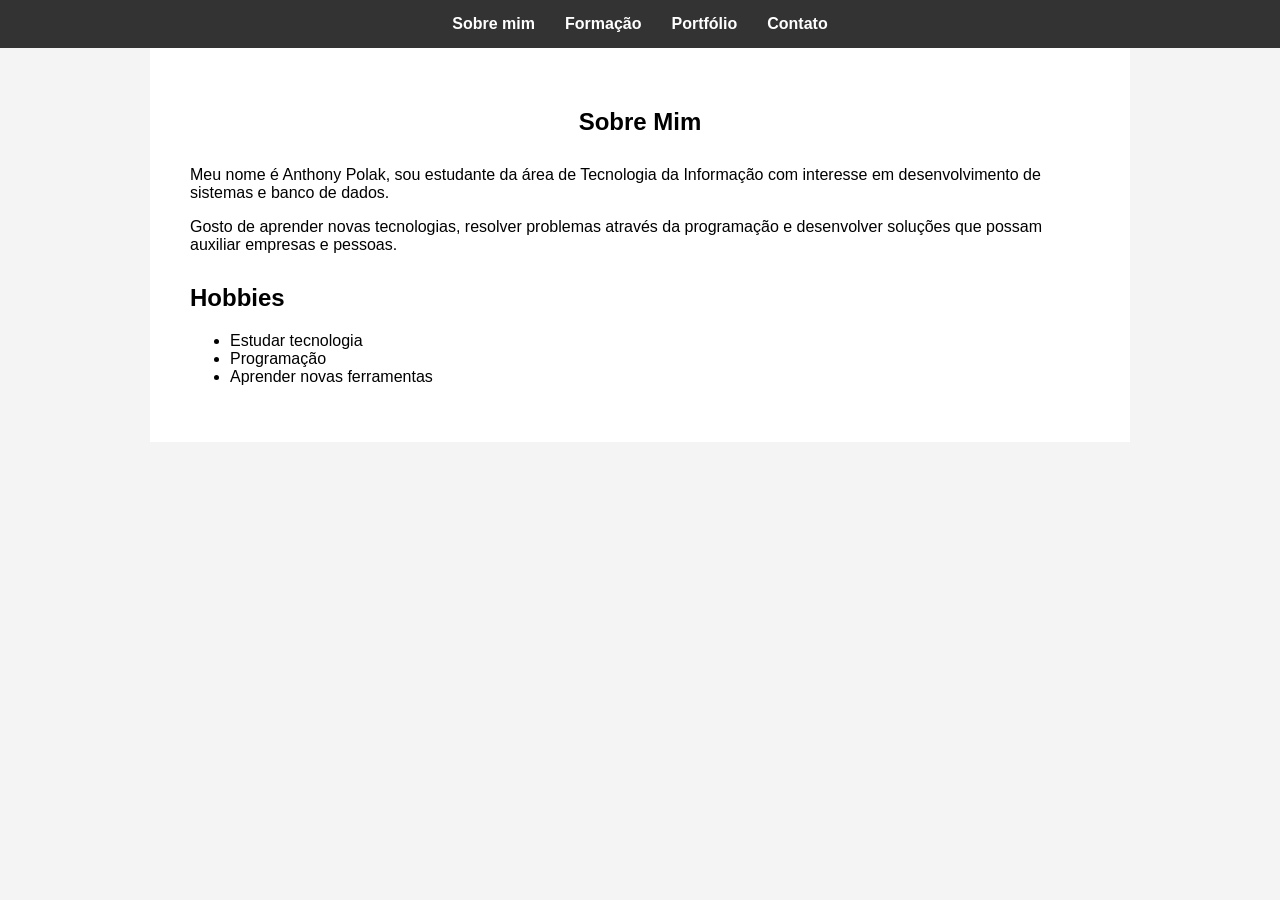
<file: index.html>
<!DOCTYPE html>
<html lang="pt-br">

<head>
<meta charset="UTF-8">
<title>Sobre Mim</title>
<link rel="stylesheet" href="css/style.css">
</head>

<body>

<!-- Menu presente em todas as páginas -->
<header>

<nav>
<ul>
<li><a href="sobre.html">Sobre mim</a></li>
<li><a href="formacao.html">Formação</a></li>
<li><a href="portfolio.html">Portfólio</a></li>
<li><a href="contato.html">Contato</a></li>
</ul>
</nav>

</header>

<section class="container">

<h1>Sobre Mim</h1>

<p>
Meu nome é Anthony Polak, sou estudante da área de Tecnologia da Informação
com interesse em desenvolvimento de sistemas e banco de dados.
</p>

<p>
Gosto de aprender novas tecnologias, resolver problemas através da programação
e desenvolver soluções que possam auxiliar empresas e pessoas.
</p>

<h2>Hobbies</h2>

<ul>
<li>Estudar tecnologia</li>
<li>Programação</li>
<li>Aprender novas ferramentas</li>
</ul>

</section>

<script src="js/script.js"></script>

</body>
</html>
</file>
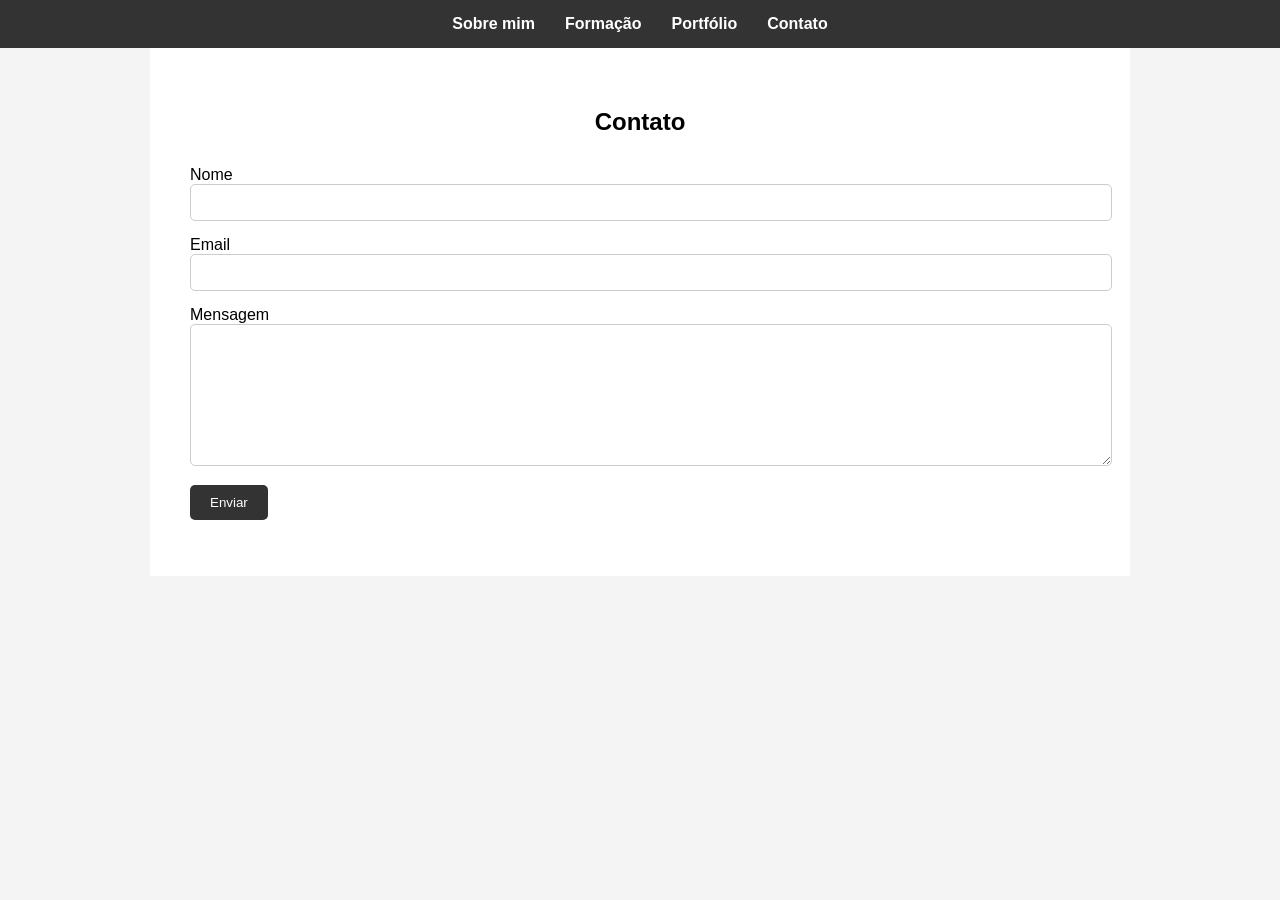
<file: contato.html>
<!DOCTYPE html>
<html lang="pt-br">

<head>
<meta charset="UTF-8">
<title>Contato</title>
<link rel="stylesheet" href="css/style.css">
</head>

<body>

<header>

<nav>
<ul>
<li><a href="index.html">Sobre mim</a></li>
<li><a href="formacao.html">Formação</a></li>
<li><a href="portfolio.html">Portfólio</a></li>
<li><a href="contato.html">Contato</a></li>
</ul>
</nav>

</header>

<section class="container">

<h1>Contato</h1>

<!-- Formulário obrigatório da atividade -->

<form id="formContato">

<label>Nome</label>
<input type="text" id="nome">

<label>Email</label>
<input type="email" id="email">

<label>Mensagem</label>
<textarea id="mensagem"></textarea>

<button type="submit">Enviar</button>

</form>

<p id="msg"></p>

</section>

<script src="js/script.js"></script>

</body>
</html>
</file>
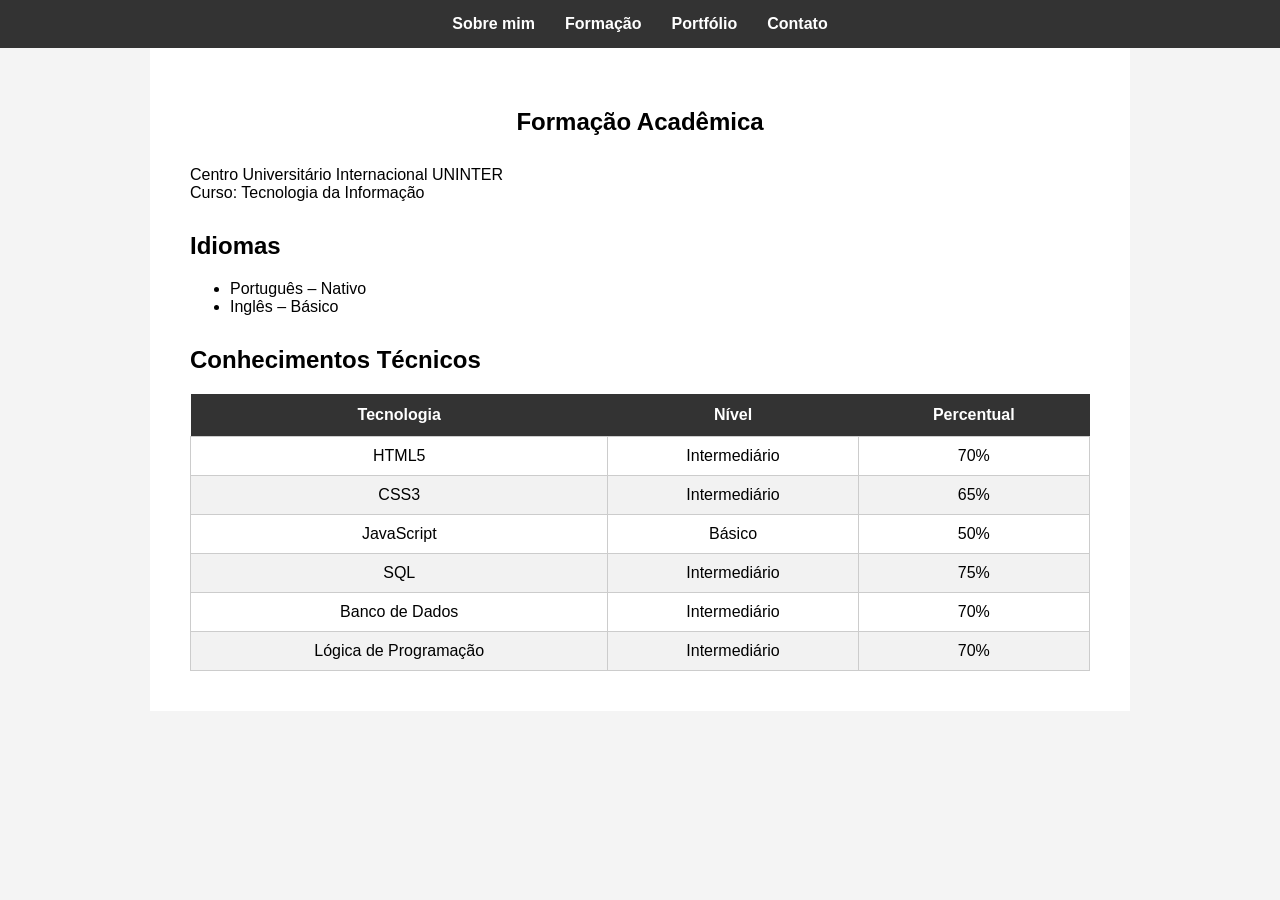
<file: formacao.html>
<!DOCTYPE html>
<html lang="pt-br">

<head>
<meta charset="UTF-8">
<title>Formação</title>

<!-- Arquivo de estilos CSS -->
<link rel="stylesheet" href="css/style.css">

</head>

<body>

<!-- Menu de navegação presente em todas as páginas -->
<header>

<nav>
<ul>
<li><a href="index.html">Sobre mim</a></li>
<li><a href="formacao.html">Formação</a></li>
<li><a href="portfolio.html">Portfólio</a></li>
<li><a href="contato.html">Contato</a></li>
</ul>
</nav>

</header>

<!-- Conteúdo principal da página -->
<section class="container">

<h1>Formação Acadêmica</h1>

<p>
Centro Universitário Internacional UNINTER<br>
Curso: Tecnologia da Informação
</p>

<h2>Idiomas</h2>

<ul>
<li>Português – Nativo</li>
<li>Inglês – Básico</li>
</ul>

<!-- Tabela de conhecimentos técnicos -->
<h2>Conhecimentos Técnicos</h2>

<table class="tabela-conhecimentos">

<thead>

<tr>
<th>Tecnologia</th>
<th>Nível</th>
<th>Percentual</th>
</tr>

</thead>

<tbody>

<tr>
<td>HTML5</td>
<td>Intermediário</td>
<td>70%</td>
</tr>

<tr>
<td>CSS3</td>
<td>Intermediário</td>
<td>65%</td>
</tr>

<tr>
<td>JavaScript</td>
<td>Básico</td>
<td>50%</td>
</tr>

<tr>
<td>SQL</td>
<td>Intermediário</td>
<td>75%</td>
</tr>

<tr>
<td>Banco de Dados</td>
<td>Intermediário</td>
<td>70%</td>
</tr>

<tr>
<td>Lógica de Programação</td>
<td>Intermediário</td>
<td>70%</td>
</tr>

</tbody>

</table>

</section>

<!-- Script JavaScript -->
<script src="js/script.js"></script>

</body>
</html>
</file>
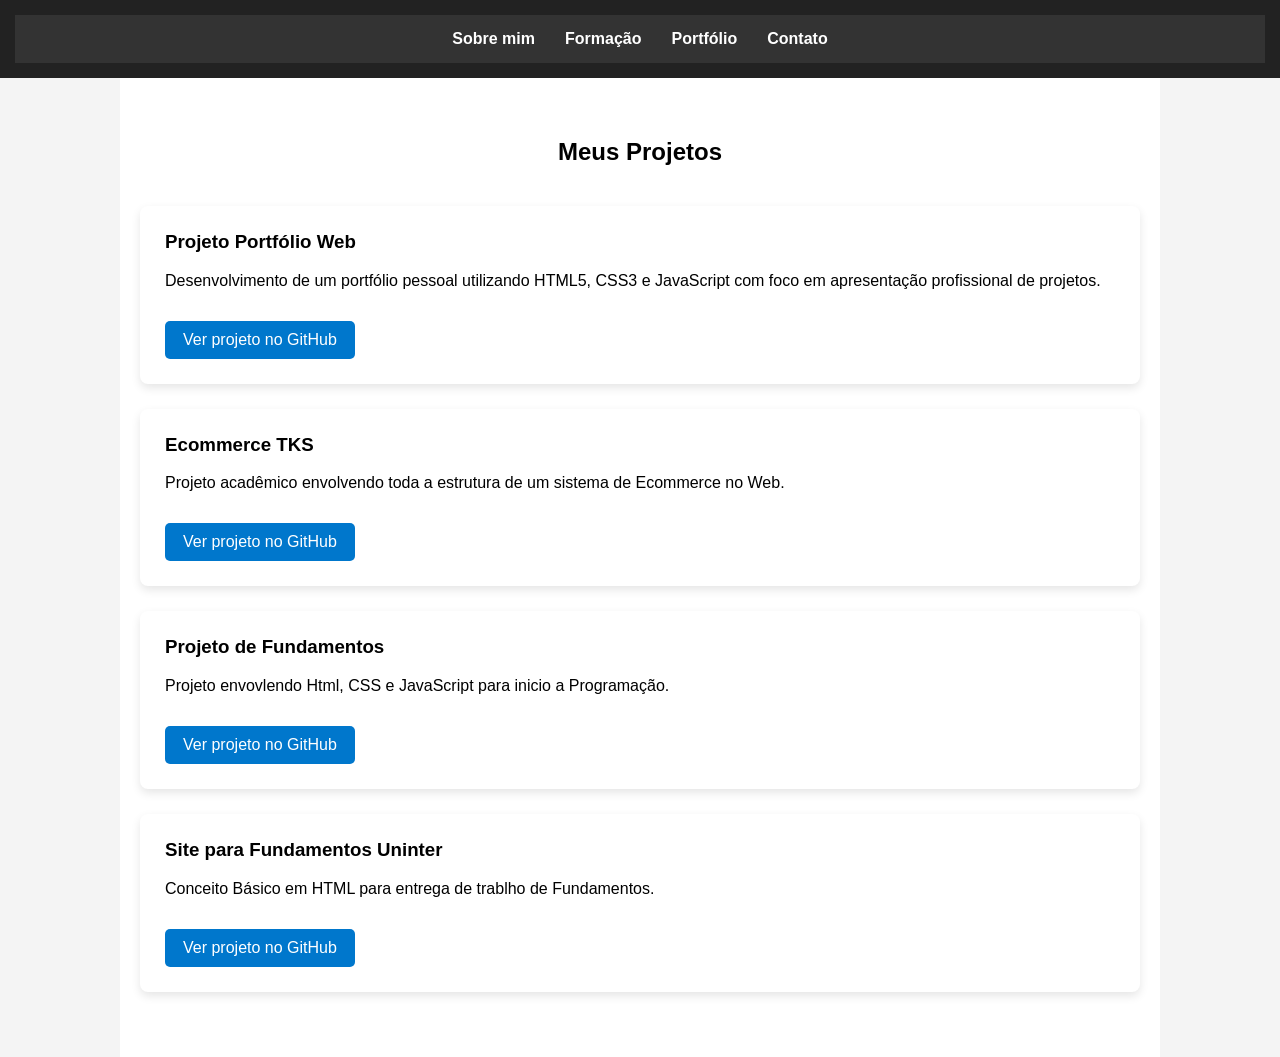
<file: portfolio.html>
<!DOCTYPE html>
<html lang="pt-br">

<head>
<meta charset="UTF-8">
<meta name="viewport" content="width=device-width, initial-scale=1.0">
<title>Portfólio</title>

<link rel="stylesheet" href="css/style.css">

<style>

body{
font-family: Arial, Helvetica, sans-serif;
margin:0;
background:#f4f4f4;
}

header{
background:#222;
padding:15px;
}

nav ul{
display:flex;
justify-content:center;
gap:30px;
list-style:none;
padding:0;
margin:0;
}

nav a{
color:white;
text-decoration:none;
font-weight:bold;
}

nav a:hover{
color:#00bfff;
}

.container{
max-width:1000px;
margin:auto;
padding:40px 20px;
}

h1{
text-align:center;
margin-bottom:40px;
}

.card{
background:white;
padding:25px;
margin-bottom:25px;
border-radius:8px;
box-shadow:0 4px 10px rgba(0,0,0,0.1);
}

.card h3{
margin-top:0;
}

.btn{
display:inline-block;
margin-top:15px;
padding:10px 18px;
background:#0077cc;
color:white;
text-decoration:none;
border-radius:5px;
transition:0.3s;
}

.btn:hover{
background:#005fa3;
}

</style>

</head>

<body>

<header>

<nav>
<ul>
<li><a href="index.html">Sobre mim</a></li>
<li><a href="formacao.html">Formação</a></li>
<li><a href="portfolio.html">Portfólio</a></li>
<li><a href="contato.html">Contato</a></li>
</ul>
</nav>

</header>

<section class="container">

<h1>Meus Projetos</h1>

<div class="card">

<h3>Projeto Portfólio Web</h3>

<p>
Desenvolvimento de um portfólio pessoal utilizando HTML5, CSS3 e JavaScript com foco em apresentação profissional de projetos.
</p>

<a href="https://github.com/AnthonyPolak/Portfolio-Anthony.git" target="_blank" class="btn">
Ver projeto no GitHub
</a>

</div>


<div class="card">

<h3>Ecommerce TKS</h3>

<p>
Projeto acadêmico envolvendo toda a estrutura de um sistema de Ecommerce no Web.
</p>

<a href="https://github.com/AnthonyPolak/TKS.git" target="_blank" class="btn">
Ver projeto no GitHub
</a>

</div>


<div class="card">

<h3>Projeto de Fundamentos</h3>

<p>
Projeto envovlendo Html, CSS e JavaScript para inicio a Programação.
</p>

<a href="https://github.com/AnthonyPolak/Trabalho-Fundamentos.git" target="_blank" class="btn">
Ver projeto no GitHub
</a>

</div>


<div class="card">

<h3>Site para Fundamentos Uninter</h3>

<p>
Conceito Básico em HTML para entrega de trablho de Fundamentos.
</p>

<a href="https://github.com/AnthonyPolak/fds.uninter.git" target="_blank" class="btn">
Ver projeto no GitHub
</a>

</div>

</section>

<script src="js/script.js"></script>

</body>
</html>
</file>
<file: css/style.css>
/* ================================
   ESTILO GERAL DO SITE
================================ */

/* Define fonte padrão e remove margens */
body{
font-family: Arial, Helvetica, sans-serif;
margin:0;
background:#f4f4f4;
}


/* ================================
   MENU DE NAVEGAÇÃO
================================ */

nav{
background:#333;
padding:15px;
}

/* organização horizontal do menu */
nav ul{
list-style:none;
display:flex;
justify-content:center;
gap:30px;
margin:0;
padding:0;
}

/* estilo dos links */
nav a{
color:white;
text-decoration:none;
font-weight:bold;
}

/* efeito ao passar o mouse */
nav a:hover{
color:#00bfff;
}


/* ================================
   CONTAINER PRINCIPAL
================================ */

.container{
max-width:900px;
margin:auto;
padding:40px;
background:white;
}


/* ================================
   TÍTULOS
================================ */

h1{
text-align:center;
margin-bottom:30px;
}

h2{
margin-top:30px;
}


/* ================================
   CARDS DO PORTFÓLIO
================================ */

.card{
background:#eeeeee;
padding:20px;
margin:20px 0;
border-radius:8px;
}


/* ================================
   FORMULÁRIO DE CONTATO
================================ */

form{
margin-top:20px;
}

input{
width:100%;
padding:10px;
margin-bottom:15px;
border:1px solid #ccc;
border-radius:5px;
}

textarea{
width:100%;
padding:10px;
margin-bottom:15px;
border:1px solid #ccc;
border-radius:5px;
height:120px;
}

button{
padding:10px 20px;
background:#333;
color:white;
border:none;
border-radius:5px;
cursor:pointer;
}

/* efeito hover botão */
button:hover{
background:#555;
}


/* ================================
   TABELA DE CONHECIMENTOS
================================ */

/* tabela principal */
.tabela-conhecimentos{
width:100%;
border-collapse:collapse;
margin-top:20px;
}

/* cabeçalho da tabela */
.tabela-conhecimentos th{
background:#333;
color:white;
padding:12px;
}

/* células da tabela */
.tabela-conhecimentos td{
padding:10px;
border:1px solid #ccc;
text-align:center;
}

/* linhas alternadas */
.tabela-conhecimentos tr:nth-child(even){
background:#f2f2f2;
}


/* ================================
   RESPONSIVIDADE SIMPLES
================================ */

/* ajusta layout para telas menores */
@media(max-width:768px){

nav ul{
flex-direction:column;
align-items:center;
}

.container{
padding:20px;
}

}
</file>
